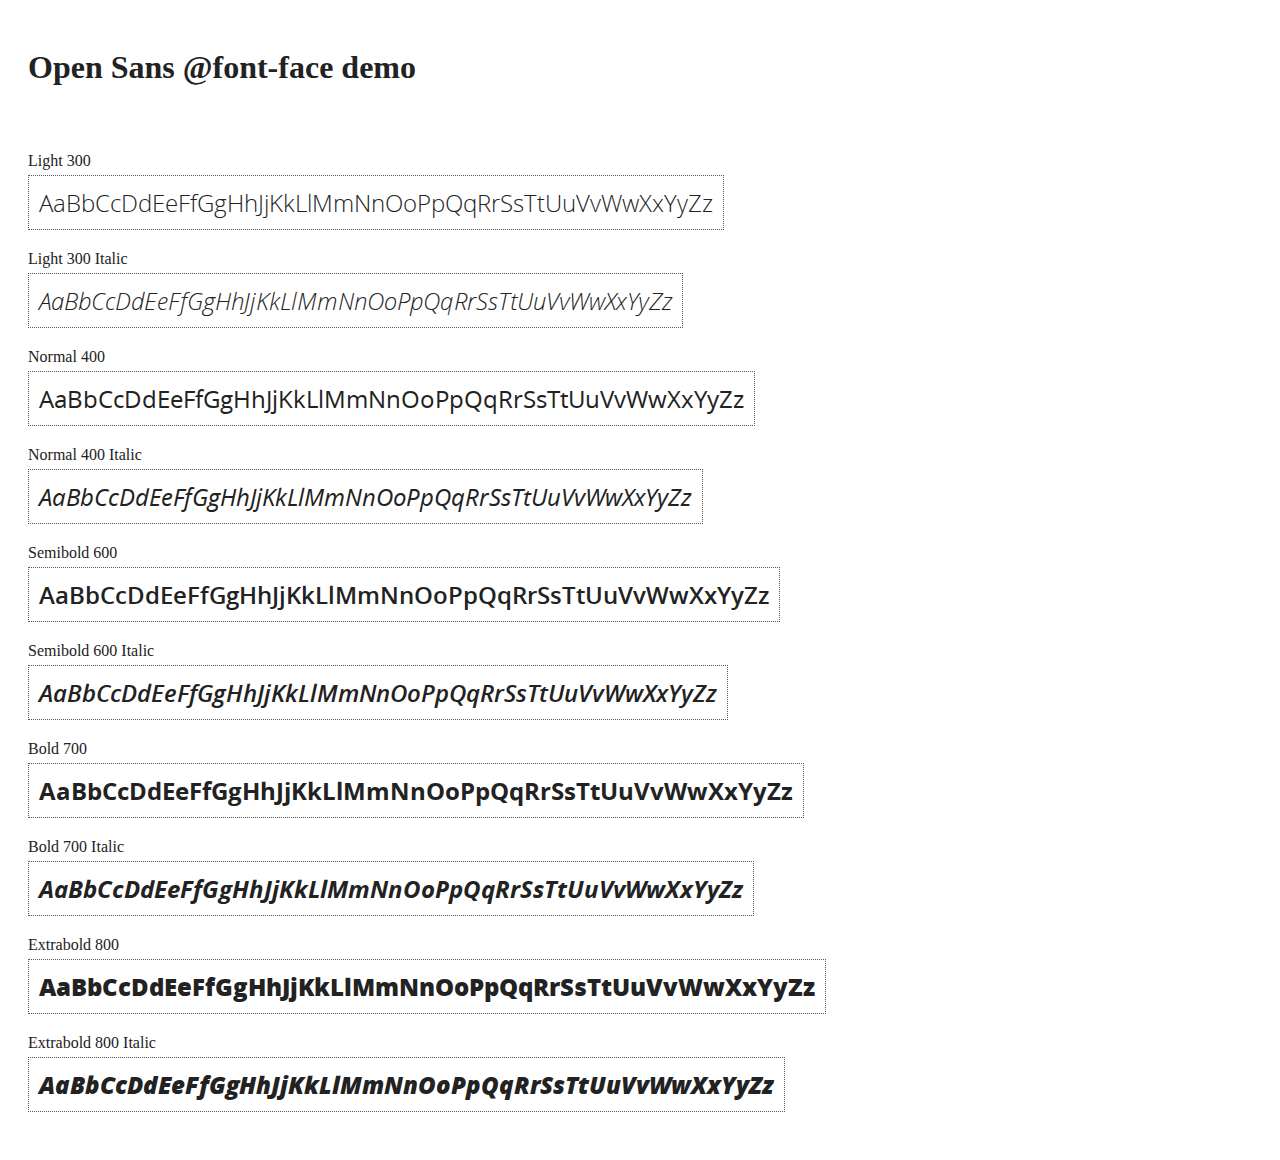
<file: js/angular-1.2.22/docs/components/open-sans-fontface-1.0.4/index.html>
<!DOCTYPE html>
<html>
	<head>
		<title>Open Sans @font-face demo</title>
		<meta charset="UTF-8" />
		<link rel="stylesheet" href="open-sans.css" type="text/css" />
		<style>
		body {
			padding: 20px;
			color: #222;
			background: #fff;
		}

		span { display: block; }

		.font-demo {
			display: inline-block;
			margin: 5px 0 20px;
			padding: 10px;
			border: 1px dotted #555;
			font-family: 'Open Sans';
			font-size: 24px;
		}
		</style>
	</head>
	<body>
		<h1>Open Sans @font-face demo</h1>
		<div style="margin-bottom:20px">
			<iframe src="http://ghbtns.com/github-btn.html?user=FontFaceKit&amp;repo=open-sans&amp;type=watch&amp;count=true"
					style="width:110px;height:20px;border:0"></iframe>
			<iframe src="http://ghbtns.com/github-btn.html?user=FontFaceKit&amp;repo=open-sans&amp;type=fork&amp;count=true"
					style="width:95px;height:20px;border:0"></iframe>
		</div>

		<span>Light 300</span>
		<div class="font-demo" style="font-weight:300">
			AaBbCcDdEeFfGgHhJjKkLlMmNnOoPpQqRrSsTtUuVvWwXxYyZz
		</div>

		<span>Light 300 Italic</span>
		<div class="font-demo" style="font-weight:300;font-style:italic">
			AaBbCcDdEeFfGgHhJjKkLlMmNnOoPpQqRrSsTtUuVvWwXxYyZz
		</div>

		<span>Normal 400</span>
		<div class="font-demo">
			AaBbCcDdEeFfGgHhJjKkLlMmNnOoPpQqRrSsTtUuVvWwXxYyZz
		</div>

		<span>Normal 400 Italic</span>
		<div class="font-demo" style="font-style:italic">
			AaBbCcDdEeFfGgHhJjKkLlMmNnOoPpQqRrSsTtUuVvWwXxYyZz
		</div>

		<span>Semibold 600</span>
		<div class="font-demo" style="font-weight:600">
			AaBbCcDdEeFfGgHhJjKkLlMmNnOoPpQqRrSsTtUuVvWwXxYyZz
		</div>

		<span>Semibold 600 Italic</span>
		<div class="font-demo" style="font-weight:600;font-style:italic">
			AaBbCcDdEeFfGgHhJjKkLlMmNnOoPpQqRrSsTtUuVvWwXxYyZz
		</div>

		<span>Bold 700</span>
		<div class="font-demo" style="font-weight:700">
			AaBbCcDdEeFfGgHhJjKkLlMmNnOoPpQqRrSsTtUuVvWwXxYyZz
		</div>

		<span>Bold 700 Italic</span>
		<div class="font-demo" style="font-weight:700;font-style:italic">
			AaBbCcDdEeFfGgHhJjKkLlMmNnOoPpQqRrSsTtUuVvWwXxYyZz
		</div>

		<span>Extrabold 800</span>
		<div class="font-demo" style="font-weight:800">
			AaBbCcDdEeFfGgHhJjKkLlMmNnOoPpQqRrSsTtUuVvWwXxYyZz
		</div>

		<span>Extrabold 800 Italic</span>
		<div class="font-demo" style="font-weight:800;font-style:italic">
			AaBbCcDdEeFfGgHhJjKkLlMmNnOoPpQqRrSsTtUuVvWwXxYyZz
		</div>
	</body>
</html>
</file>
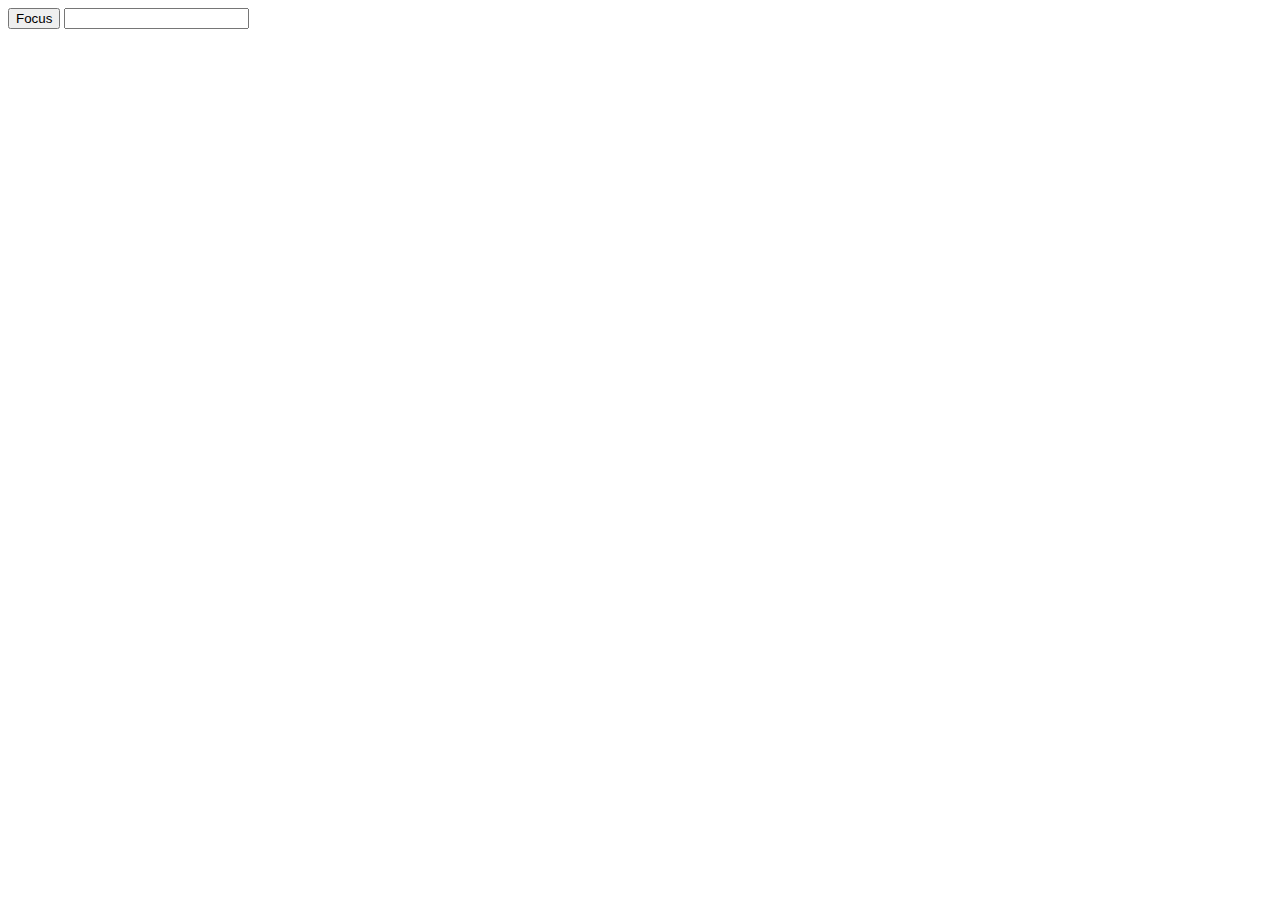
<file: js/angular-1.2.22/docs/examples/example-error-$rootScope-inprog/index.html>
<!doctype html>
<html lang="en">
<head>
  <meta charset="UTF-8">
  <title>Example - example-error-$rootScope-inprog</title>
  

  <script src="../../../angular.min.js"></script>
  <script src="app.js"></script>
  

  
</head>
<body ng-app="app">
    <button ng-click="focusInput = true">Focus</button>
  <input ng-focus="count = count + 1" set-focus-if="focusInput" />
</body>
</html>
</file>
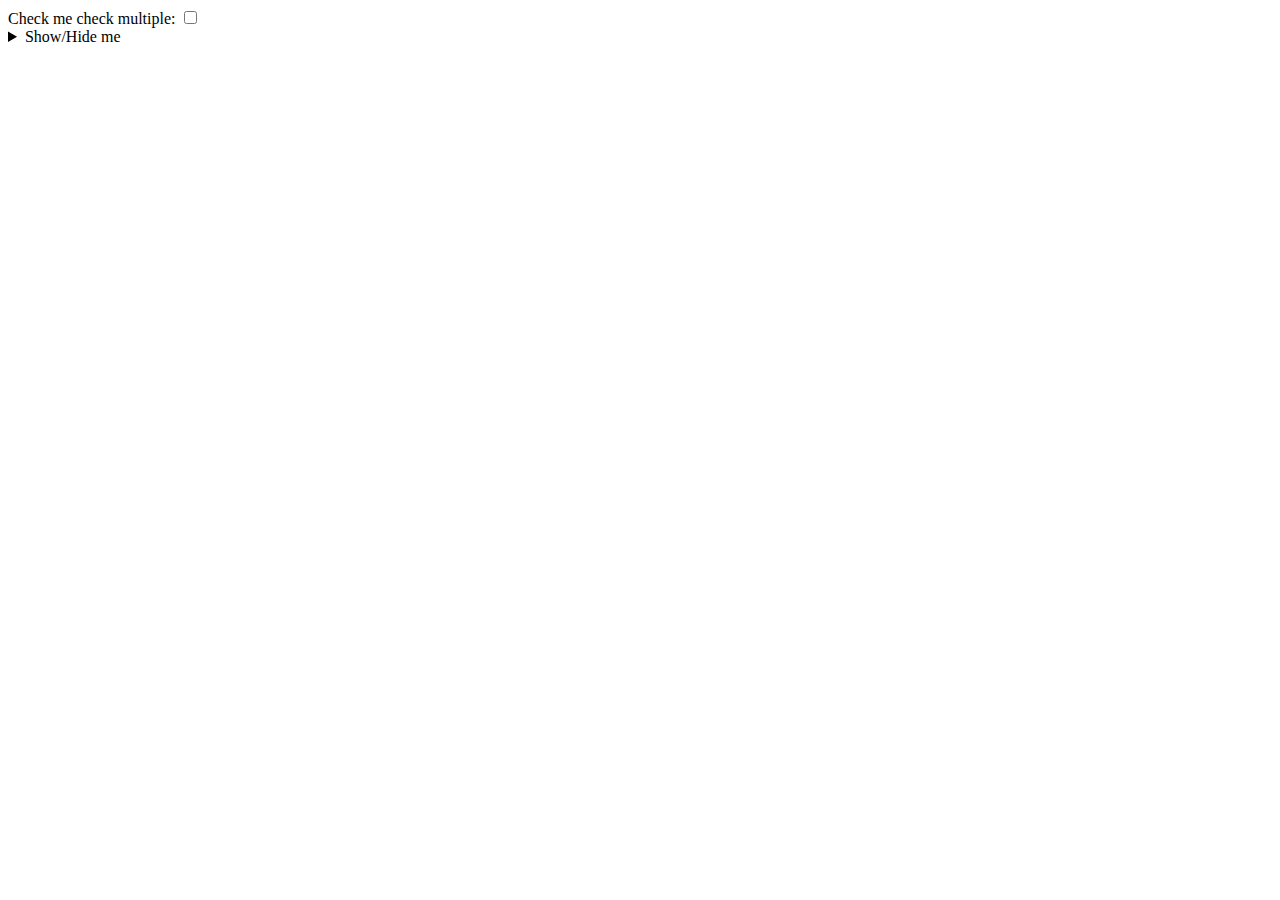
<file: js/angular-1.2.22/docs/examples/example-example10/index.html>
<!doctype html>
<html lang="en">
<head>
  <meta charset="UTF-8">
  <title>Example - example-example10</title>
  

  <script src="../../../angular.min.js"></script>
  

  
</head>
<body ng-app="">
    Check me check multiple: <input type="checkbox" ng-model="open"><br/>
  <details id="details" ng-open="open">
     <summary>Show/Hide me</summary>
  </details>
</body>
</html>
</file>
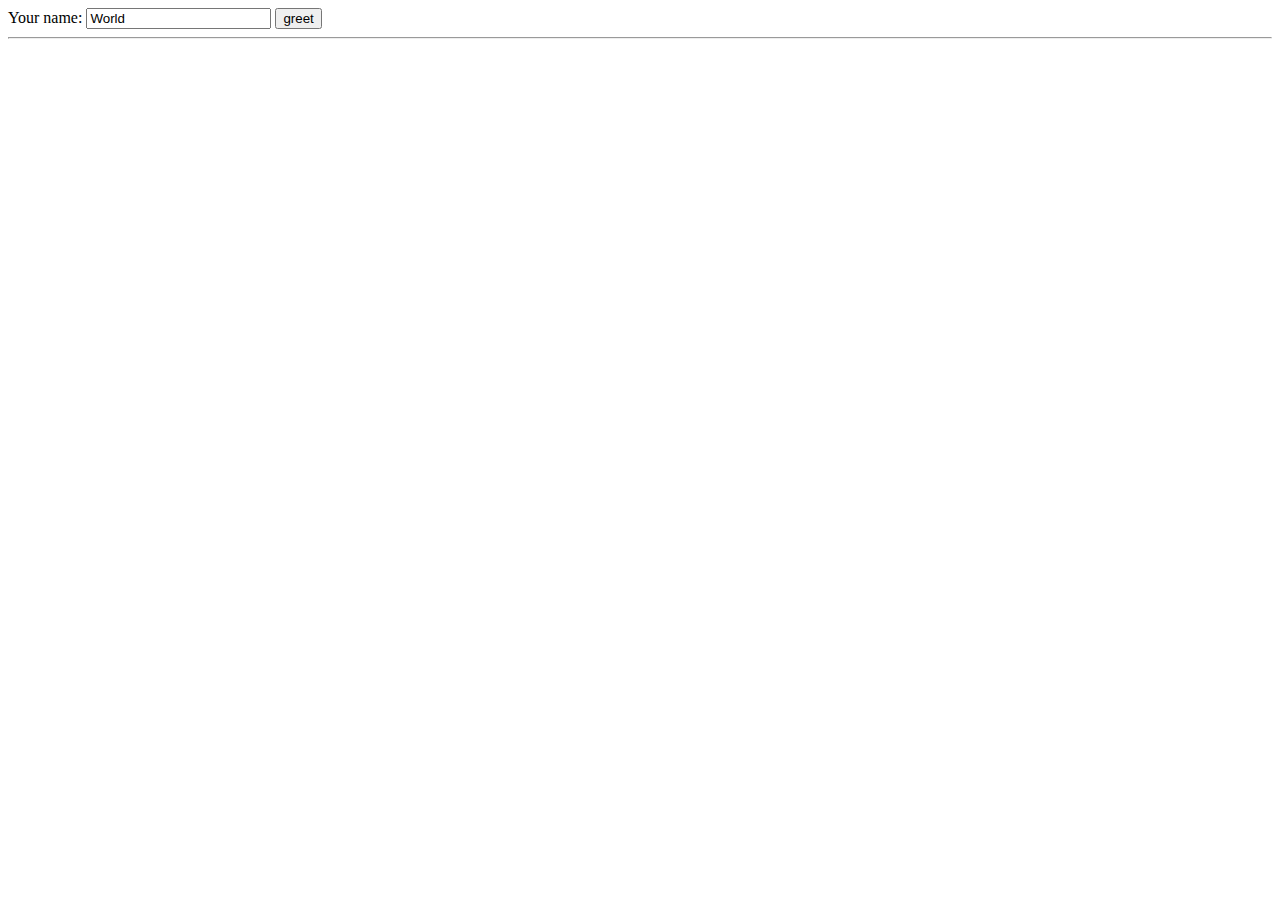
<file: js/angular-1.2.22/docs/examples/example-example102/index.html>
<!doctype html>
<html lang="en">
<head>
  <meta charset="UTF-8">
  <title>Example - example-example102</title>
  

  <script src="../../../angular.min.js"></script>
  <script src="script.js"></script>
  

  
</head>
<body ng-app="scopeExample">
    <div ng-controller="MyController">
    Your name:
      <input type="text" ng-model="username">
      <button ng-click='sayHello()'>greet</button>
    <hr>
    {{greeting}}
  </div>
</body>
</html>
</file>
<file: js/angular-1.2.22/docs/components/open-sans-fontface-1.0.4/open-sans.css>
/* Open Sans @font-face kit */

/* BEGIN Light */
@font-face {
  font-family: 'Open Sans';
  src: url('fonts/Light/OpenSans-Light.eot');
  src: url('fonts/Light/OpenSans-Light.eot?#iefix') format('embedded-opentype'),
       url('fonts/Light/OpenSans-Light.woff') format('woff'),
       url('fonts/Light/OpenSans-Light.ttf') format('truetype'),
       url('fonts/Light/OpenSans-Light.svg#OpenSansLight') format('svg');
  font-weight: 300;
  font-style: normal;
}
/* END Light */

/* BEGIN Light Italic */
@font-face {
  font-family: 'Open Sans';
  src: url('fonts/LightItalic/OpenSans-LightItalic.eot');
  src: url('fonts/LightItalic/OpenSans-LightItalic.eot?#iefix') format('embedded-opentype'),
       url('fonts/LightItalic/OpenSans-LightItalic.woff') format('woff'),
       url('fonts/LightItalic/OpenSans-LightItalic.ttf') format('truetype'),
       url('fonts/LightItalic/OpenSans-LightItalic.svg#OpenSansLightItalic') format('svg');
  font-weight: 300;
  font-style: italic;
}
/* END Light Italic */

/* BEGIN Regular */
@font-face {
  font-family: 'Open Sans';
  src: url('fonts/Regular/OpenSans-Regular.eot');
  src: url('fonts/Regular/OpenSans-Regular.eot?#iefix') format('embedded-opentype'),
       url('fonts/Regular/OpenSans-Regular.woff') format('woff'),
       url('fonts/Regular/OpenSans-Regular.ttf') format('truetype'),
       url('fonts/Regular/OpenSans-Regular.svg#OpenSansRegular') format('svg');
  font-weight: normal;
  font-style: normal;
}
/* END Regular */

/* BEGIN Italic */
@font-face {
  font-family: 'Open Sans';
  src: url('fonts/Italic/OpenSans-Italic.eot');
  src: url('fonts/Italic/OpenSans-Italic.eot?#iefix') format('embedded-opentype'),
       url('fonts/Italic/OpenSans-Italic.woff') format('woff'),
       url('fonts/Italic/OpenSans-Italic.ttf') format('truetype'),
       url('fonts/Italic/OpenSans-Italic.svg#OpenSansItalic') format('svg');
  font-weight: normal;
  font-style: italic;
}
/* END Italic */

/* BEGIN Semibold */
@font-face {
  font-family: 'Open Sans';
  src: url('fonts/Semibold/OpenSans-Semibold.eot');
  src: url('fonts/Semibold/OpenSans-Semibold.eot?#iefix') format('embedded-opentype'),
       url('fonts/Semibold/OpenSans-Semibold.woff') format('woff'),
       url('fonts/Semibold/OpenSans-Semibold.ttf') format('truetype'),
       url('fonts/Semibold/OpenSans-Semibold.svg#OpenSansSemibold') format('svg');
  font-weight: 600;
  font-style: normal;
}
/* END Semibold */

/* BEGIN Semibold Italic */
@font-face {
  font-family: 'Open Sans';
  src: url('fonts/SemiboldItalic/OpenSans-SemiboldItalic.eot');
  src: url('fonts/SemiboldItalic/OpenSans-SemiboldItalic.eot?#iefix') format('embedded-opentype'),
       url('fonts/SemiboldItalic/OpenSans-SemiboldItalic.woff') format('woff'),
       url('fonts/SemiboldItalic/OpenSans-SemiboldItalic.ttf') format('truetype'),
       url('fonts/SemiboldItalic/OpenSans-SemiboldItalic.svg#OpenSansSemiboldItalic') format('svg');
  font-weight: 600;
  font-style: italic;
}
/* END Semibold Italic */

/* BEGIN Bold */
@font-face {
  font-family: 'Open Sans';
  src: url('fonts/Bold/OpenSans-Bold.eot');
  src: url('fonts/Bold/OpenSans-Bold.eot?#iefix') format('embedded-opentype'),
       url('fonts/Bold/OpenSans-Bold.woff') format('woff'),
       url('fonts/Bold/OpenSans-Bold.ttf') format('truetype'),
       url('fonts/Bold/OpenSans-Bold.svg#OpenSansBold') format('svg');
  font-weight: bold;
  font-style: normal;
}
/* END Bold */

/* BEGIN Bold Italic */
@font-face {
  font-family: 'Open Sans';
  src: url('fonts/BoldItalic/OpenSans-BoldItalic.eot');
  src: url('fonts/BoldItalic/OpenSans-BoldItalic.eot?#iefix') format('embedded-opentype'),
       url('fonts/BoldItalic/OpenSans-BoldItalic.woff') format('woff'),
       url('fonts/BoldItalic/OpenSans-BoldItalic.ttf') format('truetype'),
       url('fonts/BoldItalic/OpenSans-BoldItalic.svg#OpenSansBoldItalic') format('svg');
  font-weight: bold;
  font-style: italic;
}
/* END Bold Italic */

/* BEGIN Extrabold */
@font-face {
  font-family: 'Open Sans';
  src: url('fonts/ExtraBold/OpenSans-ExtraBold.eot');
  src: url('fonts/ExtraBold/OpenSans-ExtraBold.eot?#iefix') format('embedded-opentype'),
       url('fonts/ExtraBold/OpenSans-ExtraBold.woff') format('woff'),
       url('fonts/ExtraBold/OpenSans-ExtraBold.ttf') format('truetype'),
       url('fonts/ExtraBold/OpenSans-ExtraBold.svg#OpenSansExtrabold') format('svg');
  font-weight: 800;
  font-style: normal;
}
/* END Extrabold */

/* BEGIN Extrabold Italic */
@font-face {
  font-family: 'Open Sans';
  src: url('fonts/ExtraBoldItalic/OpenSans-ExtraBoldItalic.eot');
  src: url('fonts/ExtraBoldItalic/OpenSans-ExtraBoldItalic.eot?#iefix') format('embedded-opentype'),
       url('fonts/ExtraBoldItalic/OpenSans-ExtraBoldItalic.woff') format('woff'),
       url('fonts/ExtraBoldItalic/OpenSans-ExtraBoldItalic.ttf') format('truetype'),
       url('fonts/ExtraBoldItalic/OpenSans-ExtraBoldItalic.svg#OpenSansExtraboldItalic') format('svg');
  font-weight: 800;
  font-style: italic;
}
/* END Extrabold Italic */
</file>
